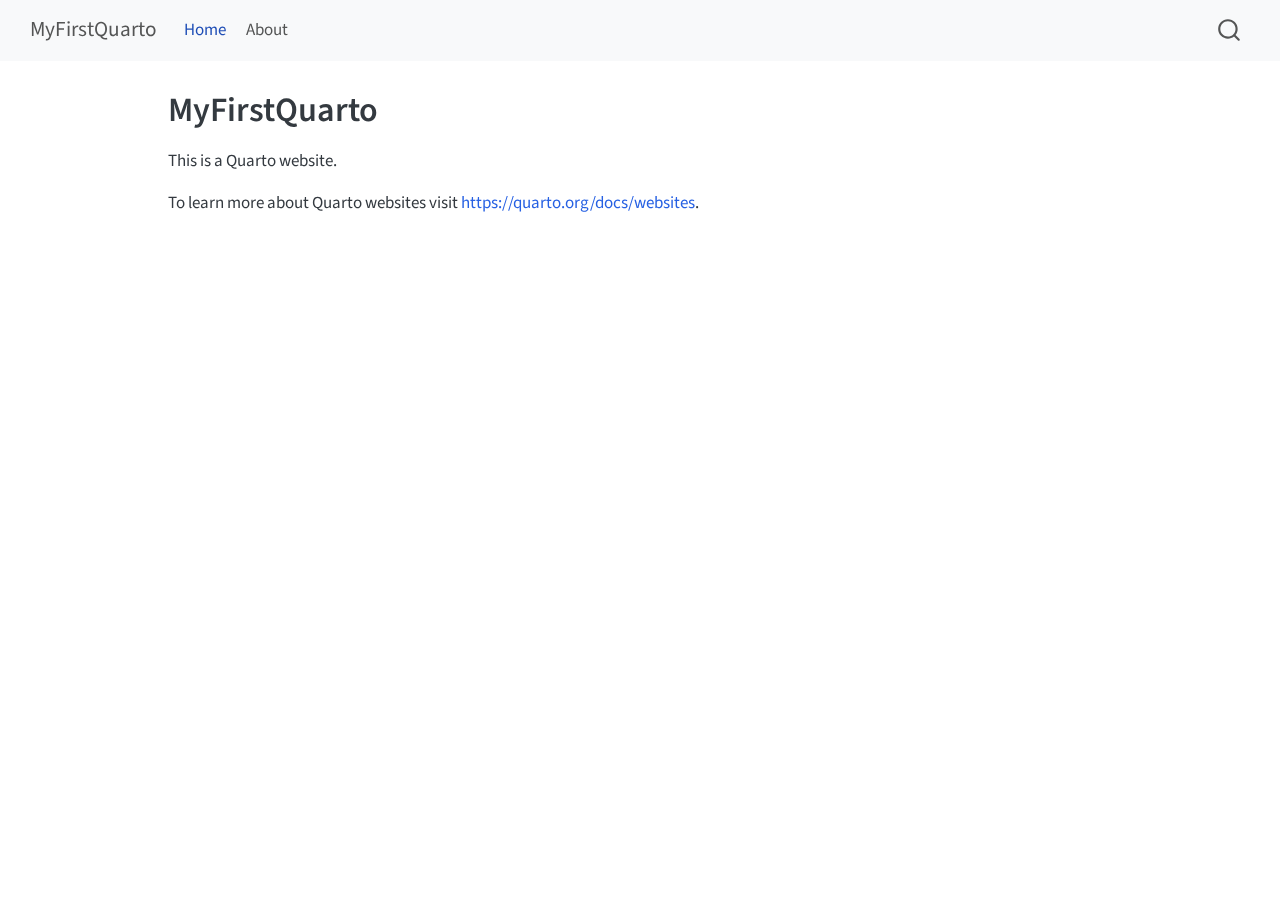
<file: index.html>
<!DOCTYPE html>
<html xmlns="http://www.w3.org/1999/xhtml" lang="en" xml:lang="en"><head>

<meta charset="utf-8">
<meta name="generator" content="quarto-1.6.37">

<meta name="viewport" content="width=device-width, initial-scale=1.0, user-scalable=yes">


<title>MyFirstQuarto</title>
<style>
code{white-space: pre-wrap;}
span.smallcaps{font-variant: small-caps;}
div.columns{display: flex; gap: min(4vw, 1.5em);}
div.column{flex: auto; overflow-x: auto;}
div.hanging-indent{margin-left: 1.5em; text-indent: -1.5em;}
ul.task-list{list-style: none;}
ul.task-list li input[type="checkbox"] {
  width: 0.8em;
  margin: 0 0.8em 0.2em -1em; /* quarto-specific, see https://github.com/quarto-dev/quarto-cli/issues/4556 */ 
  vertical-align: middle;
}
</style>


<script src="site_libs/quarto-nav/quarto-nav.js"></script>
<script src="site_libs/quarto-nav/headroom.min.js"></script>
<script src="site_libs/clipboard/clipboard.min.js"></script>
<script src="site_libs/quarto-search/autocomplete.umd.js"></script>
<script src="site_libs/quarto-search/fuse.min.js"></script>
<script src="site_libs/quarto-search/quarto-search.js"></script>
<meta name="quarto:offset" content="./">
<script src="site_libs/quarto-html/quarto.js"></script>
<script src="site_libs/quarto-html/popper.min.js"></script>
<script src="site_libs/quarto-html/tippy.umd.min.js"></script>
<script src="site_libs/quarto-html/anchor.min.js"></script>
<link href="site_libs/quarto-html/tippy.css" rel="stylesheet">
<link href="site_libs/quarto-html/quarto-syntax-highlighting-29e2c20b02301cfff04dc8050bf30c7e.css" rel="stylesheet" id="quarto-text-highlighting-styles">
<script src="site_libs/bootstrap/bootstrap.min.js"></script>
<link href="site_libs/bootstrap/bootstrap-icons.css" rel="stylesheet">
<link href="site_libs/bootstrap/bootstrap-c6471e6c2883eb35bec0ba4fd2eb04b4.min.css" rel="stylesheet" append-hash="true" id="quarto-bootstrap" data-mode="light">
<script id="quarto-search-options" type="application/json">{
  "location": "navbar",
  "copy-button": false,
  "collapse-after": 3,
  "panel-placement": "end",
  "type": "overlay",
  "limit": 50,
  "keyboard-shortcut": [
    "f",
    "/",
    "s"
  ],
  "show-item-context": false,
  "language": {
    "search-no-results-text": "No results",
    "search-matching-documents-text": "matching documents",
    "search-copy-link-title": "Copy link to search",
    "search-hide-matches-text": "Hide additional matches",
    "search-more-match-text": "more match in this document",
    "search-more-matches-text": "more matches in this document",
    "search-clear-button-title": "Clear",
    "search-text-placeholder": "",
    "search-detached-cancel-button-title": "Cancel",
    "search-submit-button-title": "Submit",
    "search-label": "Search"
  }
}</script>


<link rel="stylesheet" href="styles.css">
</head>

<body class="nav-fixed">

<div id="quarto-search-results"></div>
  <header id="quarto-header" class="headroom fixed-top">
    <nav class="navbar navbar-expand-lg " data-bs-theme="dark">
      <div class="navbar-container container-fluid">
      <div class="navbar-brand-container mx-auto">
    <a class="navbar-brand" href="./index.html">
    <span class="navbar-title">MyFirstQuarto</span>
    </a>
  </div>
            <div id="quarto-search" class="" title="Search"></div>
          <button class="navbar-toggler" type="button" data-bs-toggle="collapse" data-bs-target="#navbarCollapse" aria-controls="navbarCollapse" role="menu" aria-expanded="false" aria-label="Toggle navigation" onclick="if (window.quartoToggleHeadroom) { window.quartoToggleHeadroom(); }">
  <span class="navbar-toggler-icon"></span>
</button>
          <div class="collapse navbar-collapse" id="navbarCollapse">
            <ul class="navbar-nav navbar-nav-scroll me-auto">
  <li class="nav-item">
    <a class="nav-link active" href="./index.html" aria-current="page"> 
<span class="menu-text">Home</span></a>
  </li>  
  <li class="nav-item">
    <a class="nav-link" href="./about.html"> 
<span class="menu-text">About</span></a>
  </li>  
</ul>
          </div> <!-- /navcollapse -->
            <div class="quarto-navbar-tools">
</div>
      </div> <!-- /container-fluid -->
    </nav>
</header>
<!-- content -->
<div id="quarto-content" class="quarto-container page-columns page-rows-contents page-layout-article page-navbar">
<!-- sidebar -->
<!-- margin-sidebar -->
    <div id="quarto-margin-sidebar" class="sidebar margin-sidebar zindex-bottom">
        
    </div>
<!-- main -->
<main class="content" id="quarto-document-content">

<header id="title-block-header" class="quarto-title-block default">
<div class="quarto-title">
<h1 class="title">MyFirstQuarto</h1>
</div>



<div class="quarto-title-meta">

    
  
    
  </div>
  


</header>


<p>This is a Quarto website.</p>
<p>To learn more about Quarto websites visit <a href="https://quarto.org/docs/websites" class="uri">https://quarto.org/docs/websites</a>.</p>



</main> <!-- /main -->
<script id="quarto-html-after-body" type="application/javascript">
window.document.addEventListener("DOMContentLoaded", function (event) {
  const toggleBodyColorMode = (bsSheetEl) => {
    const mode = bsSheetEl.getAttribute("data-mode");
    const bodyEl = window.document.querySelector("body");
    if (mode === "dark") {
      bodyEl.classList.add("quarto-dark");
      bodyEl.classList.remove("quarto-light");
    } else {
      bodyEl.classList.add("quarto-light");
      bodyEl.classList.remove("quarto-dark");
    }
  }
  const toggleBodyColorPrimary = () => {
    const bsSheetEl = window.document.querySelector("link#quarto-bootstrap");
    if (bsSheetEl) {
      toggleBodyColorMode(bsSheetEl);
    }
  }
  toggleBodyColorPrimary();  
  const icon = "";
  const anchorJS = new window.AnchorJS();
  anchorJS.options = {
    placement: 'right',
    icon: icon
  };
  anchorJS.add('.anchored');
  const isCodeAnnotation = (el) => {
    for (const clz of el.classList) {
      if (clz.startsWith('code-annotation-')) {                     
        return true;
      }
    }
    return false;
  }
  const onCopySuccess = function(e) {
    // button target
    const button = e.trigger;
    // don't keep focus
    button.blur();
    // flash "checked"
    button.classList.add('code-copy-button-checked');
    var currentTitle = button.getAttribute("title");
    button.setAttribute("title", "Copied!");
    let tooltip;
    if (window.bootstrap) {
      button.setAttribute("data-bs-toggle", "tooltip");
      button.setAttribute("data-bs-placement", "left");
      button.setAttribute("data-bs-title", "Copied!");
      tooltip = new bootstrap.Tooltip(button, 
        { trigger: "manual", 
          customClass: "code-copy-button-tooltip",
          offset: [0, -8]});
      tooltip.show();    
    }
    setTimeout(function() {
      if (tooltip) {
        tooltip.hide();
        button.removeAttribute("data-bs-title");
        button.removeAttribute("data-bs-toggle");
        button.removeAttribute("data-bs-placement");
      }
      button.setAttribute("title", currentTitle);
      button.classList.remove('code-copy-button-checked');
    }, 1000);
    // clear code selection
    e.clearSelection();
  }
  const getTextToCopy = function(trigger) {
      const codeEl = trigger.previousElementSibling.cloneNode(true);
      for (const childEl of codeEl.children) {
        if (isCodeAnnotation(childEl)) {
          childEl.remove();
        }
      }
      return codeEl.innerText;
  }
  const clipboard = new window.ClipboardJS('.code-copy-button:not([data-in-quarto-modal])', {
    text: getTextToCopy
  });
  clipboard.on('success', onCopySuccess);
  if (window.document.getElementById('quarto-embedded-source-code-modal')) {
    const clipboardModal = new window.ClipboardJS('.code-copy-button[data-in-quarto-modal]', {
      text: getTextToCopy,
      container: window.document.getElementById('quarto-embedded-source-code-modal')
    });
    clipboardModal.on('success', onCopySuccess);
  }
    var localhostRegex = new RegExp(/^(?:http|https):\/\/localhost\:?[0-9]*\//);
    var mailtoRegex = new RegExp(/^mailto:/);
      var filterRegex = new RegExp('/' + window.location.host + '/');
    var isInternal = (href) => {
        return filterRegex.test(href) || localhostRegex.test(href) || mailtoRegex.test(href);
    }
    // Inspect non-navigation links and adorn them if external
 	var links = window.document.querySelectorAll('a[href]:not(.nav-link):not(.navbar-brand):not(.toc-action):not(.sidebar-link):not(.sidebar-item-toggle):not(.pagination-link):not(.no-external):not([aria-hidden]):not(.dropdown-item):not(.quarto-navigation-tool):not(.about-link)');
    for (var i=0; i<links.length; i++) {
      const link = links[i];
      if (!isInternal(link.href)) {
        // undo the damage that might have been done by quarto-nav.js in the case of
        // links that we want to consider external
        if (link.dataset.originalHref !== undefined) {
          link.href = link.dataset.originalHref;
        }
      }
    }
  function tippyHover(el, contentFn, onTriggerFn, onUntriggerFn) {
    const config = {
      allowHTML: true,
      maxWidth: 500,
      delay: 100,
      arrow: false,
      appendTo: function(el) {
          return el.parentElement;
      },
      interactive: true,
      interactiveBorder: 10,
      theme: 'quarto',
      placement: 'bottom-start',
    };
    if (contentFn) {
      config.content = contentFn;
    }
    if (onTriggerFn) {
      config.onTrigger = onTriggerFn;
    }
    if (onUntriggerFn) {
      config.onUntrigger = onUntriggerFn;
    }
    window.tippy(el, config); 
  }
  const noterefs = window.document.querySelectorAll('a[role="doc-noteref"]');
  for (var i=0; i<noterefs.length; i++) {
    const ref = noterefs[i];
    tippyHover(ref, function() {
      // use id or data attribute instead here
      let href = ref.getAttribute('data-footnote-href') || ref.getAttribute('href');
      try { href = new URL(href).hash; } catch {}
      const id = href.replace(/^#\/?/, "");
      const note = window.document.getElementById(id);
      if (note) {
        return note.innerHTML;
      } else {
        return "";
      }
    });
  }
  const xrefs = window.document.querySelectorAll('a.quarto-xref');
  const processXRef = (id, note) => {
    // Strip column container classes
    const stripColumnClz = (el) => {
      el.classList.remove("page-full", "page-columns");
      if (el.children) {
        for (const child of el.children) {
          stripColumnClz(child);
        }
      }
    }
    stripColumnClz(note)
    if (id === null || id.startsWith('sec-')) {
      // Special case sections, only their first couple elements
      const container = document.createElement("div");
      if (note.children && note.children.length > 2) {
        container.appendChild(note.children[0].cloneNode(true));
        for (let i = 1; i < note.children.length; i++) {
          const child = note.children[i];
          if (child.tagName === "P" && child.innerText === "") {
            continue;
          } else {
            container.appendChild(child.cloneNode(true));
            break;
          }
        }
        if (window.Quarto?.typesetMath) {
          window.Quarto.typesetMath(container);
        }
        return container.innerHTML
      } else {
        if (window.Quarto?.typesetMath) {
          window.Quarto.typesetMath(note);
        }
        return note.innerHTML;
      }
    } else {
      // Remove any anchor links if they are present
      const anchorLink = note.querySelector('a.anchorjs-link');
      if (anchorLink) {
        anchorLink.remove();
      }
      if (window.Quarto?.typesetMath) {
        window.Quarto.typesetMath(note);
      }
      if (note.classList.contains("callout")) {
        return note.outerHTML;
      } else {
        return note.innerHTML;
      }
    }
  }
  for (var i=0; i<xrefs.length; i++) {
    const xref = xrefs[i];
    tippyHover(xref, undefined, function(instance) {
      instance.disable();
      let url = xref.getAttribute('href');
      let hash = undefined; 
      if (url.startsWith('#')) {
        hash = url;
      } else {
        try { hash = new URL(url).hash; } catch {}
      }
      if (hash) {
        const id = hash.replace(/^#\/?/, "");
        const note = window.document.getElementById(id);
        if (note !== null) {
          try {
            const html = processXRef(id, note.cloneNode(true));
            instance.setContent(html);
          } finally {
            instance.enable();
            instance.show();
          }
        } else {
          // See if we can fetch this
          fetch(url.split('#')[0])
          .then(res => res.text())
          .then(html => {
            const parser = new DOMParser();
            const htmlDoc = parser.parseFromString(html, "text/html");
            const note = htmlDoc.getElementById(id);
            if (note !== null) {
              const html = processXRef(id, note);
              instance.setContent(html);
            } 
          }).finally(() => {
            instance.enable();
            instance.show();
          });
        }
      } else {
        // See if we can fetch a full url (with no hash to target)
        // This is a special case and we should probably do some content thinning / targeting
        fetch(url)
        .then(res => res.text())
        .then(html => {
          const parser = new DOMParser();
          const htmlDoc = parser.parseFromString(html, "text/html");
          const note = htmlDoc.querySelector('main.content');
          if (note !== null) {
            // This should only happen for chapter cross references
            // (since there is no id in the URL)
            // remove the first header
            if (note.children.length > 0 && note.children[0].tagName === "HEADER") {
              note.children[0].remove();
            }
            const html = processXRef(null, note);
            instance.setContent(html);
          } 
        }).finally(() => {
          instance.enable();
          instance.show();
        });
      }
    }, function(instance) {
    });
  }
      let selectedAnnoteEl;
      const selectorForAnnotation = ( cell, annotation) => {
        let cellAttr = 'data-code-cell="' + cell + '"';
        let lineAttr = 'data-code-annotation="' +  annotation + '"';
        const selector = 'span[' + cellAttr + '][' + lineAttr + ']';
        return selector;
      }
      const selectCodeLines = (annoteEl) => {
        const doc = window.document;
        const targetCell = annoteEl.getAttribute("data-target-cell");
        const targetAnnotation = annoteEl.getAttribute("data-target-annotation");
        const annoteSpan = window.document.querySelector(selectorForAnnotation(targetCell, targetAnnotation));
        const lines = annoteSpan.getAttribute("data-code-lines").split(",");
        const lineIds = lines.map((line) => {
          return targetCell + "-" + line;
        })
        let top = null;
        let height = null;
        let parent = null;
        if (lineIds.length > 0) {
            //compute the position of the single el (top and bottom and make a div)
            const el = window.document.getElementById(lineIds[0]);
            top = el.offsetTop;
            height = el.offsetHeight;
            parent = el.parentElement.parentElement;
          if (lineIds.length > 1) {
            const lastEl = window.document.getElementById(lineIds[lineIds.length - 1]);
            const bottom = lastEl.offsetTop + lastEl.offsetHeight;
            height = bottom - top;
          }
          if (top !== null && height !== null && parent !== null) {
            // cook up a div (if necessary) and position it 
            let div = window.document.getElementById("code-annotation-line-highlight");
            if (div === null) {
              div = window.document.createElement("div");
              div.setAttribute("id", "code-annotation-line-highlight");
              div.style.position = 'absolute';
              parent.appendChild(div);
            }
            div.style.top = top - 2 + "px";
            div.style.height = height + 4 + "px";
            div.style.left = 0;
            let gutterDiv = window.document.getElementById("code-annotation-line-highlight-gutter");
            if (gutterDiv === null) {
              gutterDiv = window.document.createElement("div");
              gutterDiv.setAttribute("id", "code-annotation-line-highlight-gutter");
              gutterDiv.style.position = 'absolute';
              const codeCell = window.document.getElementById(targetCell);
              const gutter = codeCell.querySelector('.code-annotation-gutter');
              gutter.appendChild(gutterDiv);
            }
            gutterDiv.style.top = top - 2 + "px";
            gutterDiv.style.height = height + 4 + "px";
          }
          selectedAnnoteEl = annoteEl;
        }
      };
      const unselectCodeLines = () => {
        const elementsIds = ["code-annotation-line-highlight", "code-annotation-line-highlight-gutter"];
        elementsIds.forEach((elId) => {
          const div = window.document.getElementById(elId);
          if (div) {
            div.remove();
          }
        });
        selectedAnnoteEl = undefined;
      };
        // Handle positioning of the toggle
    window.addEventListener(
      "resize",
      throttle(() => {
        elRect = undefined;
        if (selectedAnnoteEl) {
          selectCodeLines(selectedAnnoteEl);
        }
      }, 10)
    );
    function throttle(fn, ms) {
    let throttle = false;
    let timer;
      return (...args) => {
        if(!throttle) { // first call gets through
            fn.apply(this, args);
            throttle = true;
        } else { // all the others get throttled
            if(timer) clearTimeout(timer); // cancel #2
            timer = setTimeout(() => {
              fn.apply(this, args);
              timer = throttle = false;
            }, ms);
        }
      };
    }
      // Attach click handler to the DT
      const annoteDls = window.document.querySelectorAll('dt[data-target-cell]');
      for (const annoteDlNode of annoteDls) {
        annoteDlNode.addEventListener('click', (event) => {
          const clickedEl = event.target;
          if (clickedEl !== selectedAnnoteEl) {
            unselectCodeLines();
            const activeEl = window.document.querySelector('dt[data-target-cell].code-annotation-active');
            if (activeEl) {
              activeEl.classList.remove('code-annotation-active');
            }
            selectCodeLines(clickedEl);
            clickedEl.classList.add('code-annotation-active');
          } else {
            // Unselect the line
            unselectCodeLines();
            clickedEl.classList.remove('code-annotation-active');
          }
        });
      }
  const findCites = (el) => {
    const parentEl = el.parentElement;
    if (parentEl) {
      const cites = parentEl.dataset.cites;
      if (cites) {
        return {
          el,
          cites: cites.split(' ')
        };
      } else {
        return findCites(el.parentElement)
      }
    } else {
      return undefined;
    }
  };
  var bibliorefs = window.document.querySelectorAll('a[role="doc-biblioref"]');
  for (var i=0; i<bibliorefs.length; i++) {
    const ref = bibliorefs[i];
    const citeInfo = findCites(ref);
    if (citeInfo) {
      tippyHover(citeInfo.el, function() {
        var popup = window.document.createElement('div');
        citeInfo.cites.forEach(function(cite) {
          var citeDiv = window.document.createElement('div');
          citeDiv.classList.add('hanging-indent');
          citeDiv.classList.add('csl-entry');
          var biblioDiv = window.document.getElementById('ref-' + cite);
          if (biblioDiv) {
            citeDiv.innerHTML = biblioDiv.innerHTML;
          }
          popup.appendChild(citeDiv);
        });
        return popup.innerHTML;
      });
    }
  }
});
</script>
</div> <!-- /content -->




</body></html>
</file>
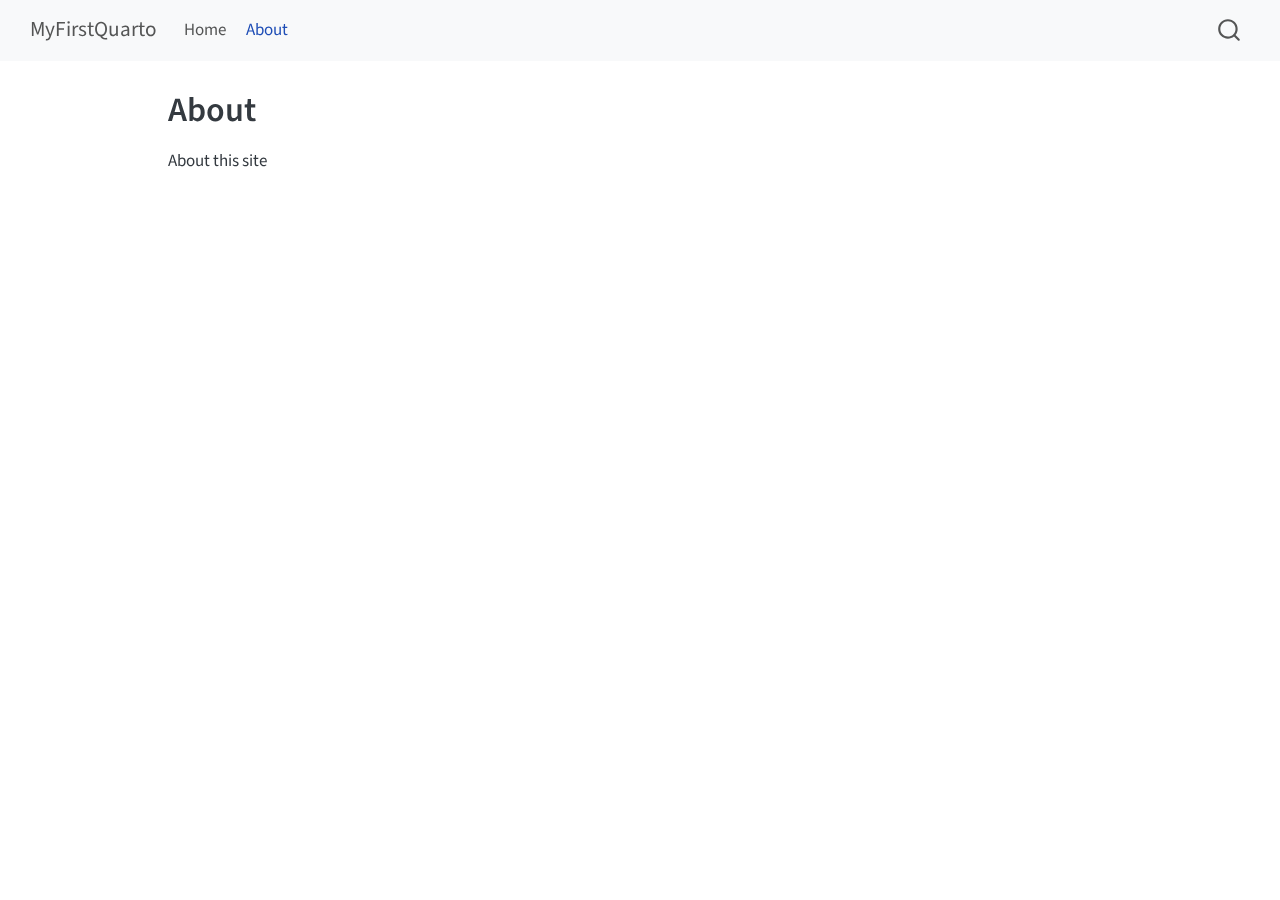
<file: about.html>
<!DOCTYPE html>
<html xmlns="http://www.w3.org/1999/xhtml" lang="en" xml:lang="en"><head>

<meta charset="utf-8">
<meta name="generator" content="quarto-1.6.37">

<meta name="viewport" content="width=device-width, initial-scale=1.0, user-scalable=yes">


<title>About – MyFirstQuarto</title>
<style>
code{white-space: pre-wrap;}
span.smallcaps{font-variant: small-caps;}
div.columns{display: flex; gap: min(4vw, 1.5em);}
div.column{flex: auto; overflow-x: auto;}
div.hanging-indent{margin-left: 1.5em; text-indent: -1.5em;}
ul.task-list{list-style: none;}
ul.task-list li input[type="checkbox"] {
  width: 0.8em;
  margin: 0 0.8em 0.2em -1em; /* quarto-specific, see https://github.com/quarto-dev/quarto-cli/issues/4556 */ 
  vertical-align: middle;
}
</style>


<script src="site_libs/quarto-nav/quarto-nav.js"></script>
<script src="site_libs/quarto-nav/headroom.min.js"></script>
<script src="site_libs/clipboard/clipboard.min.js"></script>
<script src="site_libs/quarto-search/autocomplete.umd.js"></script>
<script src="site_libs/quarto-search/fuse.min.js"></script>
<script src="site_libs/quarto-search/quarto-search.js"></script>
<meta name="quarto:offset" content="./">
<script src="site_libs/quarto-html/quarto.js"></script>
<script src="site_libs/quarto-html/popper.min.js"></script>
<script src="site_libs/quarto-html/tippy.umd.min.js"></script>
<script src="site_libs/quarto-html/anchor.min.js"></script>
<link href="site_libs/quarto-html/tippy.css" rel="stylesheet">
<link href="site_libs/quarto-html/quarto-syntax-highlighting-29e2c20b02301cfff04dc8050bf30c7e.css" rel="stylesheet" id="quarto-text-highlighting-styles">
<script src="site_libs/bootstrap/bootstrap.min.js"></script>
<link href="site_libs/bootstrap/bootstrap-icons.css" rel="stylesheet">
<link href="site_libs/bootstrap/bootstrap-c6471e6c2883eb35bec0ba4fd2eb04b4.min.css" rel="stylesheet" append-hash="true" id="quarto-bootstrap" data-mode="light">
<script id="quarto-search-options" type="application/json">{
  "location": "navbar",
  "copy-button": false,
  "collapse-after": 3,
  "panel-placement": "end",
  "type": "overlay",
  "limit": 50,
  "keyboard-shortcut": [
    "f",
    "/",
    "s"
  ],
  "show-item-context": false,
  "language": {
    "search-no-results-text": "No results",
    "search-matching-documents-text": "matching documents",
    "search-copy-link-title": "Copy link to search",
    "search-hide-matches-text": "Hide additional matches",
    "search-more-match-text": "more match in this document",
    "search-more-matches-text": "more matches in this document",
    "search-clear-button-title": "Clear",
    "search-text-placeholder": "",
    "search-detached-cancel-button-title": "Cancel",
    "search-submit-button-title": "Submit",
    "search-label": "Search"
  }
}</script>


<link rel="stylesheet" href="styles.css">
</head>

<body class="nav-fixed">

<div id="quarto-search-results"></div>
  <header id="quarto-header" class="headroom fixed-top">
    <nav class="navbar navbar-expand-lg " data-bs-theme="dark">
      <div class="navbar-container container-fluid">
      <div class="navbar-brand-container mx-auto">
    <a class="navbar-brand" href="./index.html">
    <span class="navbar-title">MyFirstQuarto</span>
    </a>
  </div>
            <div id="quarto-search" class="" title="Search"></div>
          <button class="navbar-toggler" type="button" data-bs-toggle="collapse" data-bs-target="#navbarCollapse" aria-controls="navbarCollapse" role="menu" aria-expanded="false" aria-label="Toggle navigation" onclick="if (window.quartoToggleHeadroom) { window.quartoToggleHeadroom(); }">
  <span class="navbar-toggler-icon"></span>
</button>
          <div class="collapse navbar-collapse" id="navbarCollapse">
            <ul class="navbar-nav navbar-nav-scroll me-auto">
  <li class="nav-item">
    <a class="nav-link" href="./index.html"> 
<span class="menu-text">Home</span></a>
  </li>  
  <li class="nav-item">
    <a class="nav-link active" href="./about.html" aria-current="page"> 
<span class="menu-text">About</span></a>
  </li>  
</ul>
          </div> <!-- /navcollapse -->
            <div class="quarto-navbar-tools">
</div>
      </div> <!-- /container-fluid -->
    </nav>
</header>
<!-- content -->
<div id="quarto-content" class="quarto-container page-columns page-rows-contents page-layout-article page-navbar">
<!-- sidebar -->
<!-- margin-sidebar -->
    <div id="quarto-margin-sidebar" class="sidebar margin-sidebar zindex-bottom">
        
    </div>
<!-- main -->
<main class="content" id="quarto-document-content">

<header id="title-block-header" class="quarto-title-block default">
<div class="quarto-title">
<h1 class="title">About</h1>
</div>



<div class="quarto-title-meta">

    
  
    
  </div>
  


</header>


<p>About this site</p>



</main> <!-- /main -->
<script id="quarto-html-after-body" type="application/javascript">
window.document.addEventListener("DOMContentLoaded", function (event) {
  const toggleBodyColorMode = (bsSheetEl) => {
    const mode = bsSheetEl.getAttribute("data-mode");
    const bodyEl = window.document.querySelector("body");
    if (mode === "dark") {
      bodyEl.classList.add("quarto-dark");
      bodyEl.classList.remove("quarto-light");
    } else {
      bodyEl.classList.add("quarto-light");
      bodyEl.classList.remove("quarto-dark");
    }
  }
  const toggleBodyColorPrimary = () => {
    const bsSheetEl = window.document.querySelector("link#quarto-bootstrap");
    if (bsSheetEl) {
      toggleBodyColorMode(bsSheetEl);
    }
  }
  toggleBodyColorPrimary();  
  const icon = "";
  const anchorJS = new window.AnchorJS();
  anchorJS.options = {
    placement: 'right',
    icon: icon
  };
  anchorJS.add('.anchored');
  const isCodeAnnotation = (el) => {
    for (const clz of el.classList) {
      if (clz.startsWith('code-annotation-')) {                     
        return true;
      }
    }
    return false;
  }
  const onCopySuccess = function(e) {
    // button target
    const button = e.trigger;
    // don't keep focus
    button.blur();
    // flash "checked"
    button.classList.add('code-copy-button-checked');
    var currentTitle = button.getAttribute("title");
    button.setAttribute("title", "Copied!");
    let tooltip;
    if (window.bootstrap) {
      button.setAttribute("data-bs-toggle", "tooltip");
      button.setAttribute("data-bs-placement", "left");
      button.setAttribute("data-bs-title", "Copied!");
      tooltip = new bootstrap.Tooltip(button, 
        { trigger: "manual", 
          customClass: "code-copy-button-tooltip",
          offset: [0, -8]});
      tooltip.show();    
    }
    setTimeout(function() {
      if (tooltip) {
        tooltip.hide();
        button.removeAttribute("data-bs-title");
        button.removeAttribute("data-bs-toggle");
        button.removeAttribute("data-bs-placement");
      }
      button.setAttribute("title", currentTitle);
      button.classList.remove('code-copy-button-checked');
    }, 1000);
    // clear code selection
    e.clearSelection();
  }
  const getTextToCopy = function(trigger) {
      const codeEl = trigger.previousElementSibling.cloneNode(true);
      for (const childEl of codeEl.children) {
        if (isCodeAnnotation(childEl)) {
          childEl.remove();
        }
      }
      return codeEl.innerText;
  }
  const clipboard = new window.ClipboardJS('.code-copy-button:not([data-in-quarto-modal])', {
    text: getTextToCopy
  });
  clipboard.on('success', onCopySuccess);
  if (window.document.getElementById('quarto-embedded-source-code-modal')) {
    const clipboardModal = new window.ClipboardJS('.code-copy-button[data-in-quarto-modal]', {
      text: getTextToCopy,
      container: window.document.getElementById('quarto-embedded-source-code-modal')
    });
    clipboardModal.on('success', onCopySuccess);
  }
    var localhostRegex = new RegExp(/^(?:http|https):\/\/localhost\:?[0-9]*\//);
    var mailtoRegex = new RegExp(/^mailto:/);
      var filterRegex = new RegExp('/' + window.location.host + '/');
    var isInternal = (href) => {
        return filterRegex.test(href) || localhostRegex.test(href) || mailtoRegex.test(href);
    }
    // Inspect non-navigation links and adorn them if external
 	var links = window.document.querySelectorAll('a[href]:not(.nav-link):not(.navbar-brand):not(.toc-action):not(.sidebar-link):not(.sidebar-item-toggle):not(.pagination-link):not(.no-external):not([aria-hidden]):not(.dropdown-item):not(.quarto-navigation-tool):not(.about-link)');
    for (var i=0; i<links.length; i++) {
      const link = links[i];
      if (!isInternal(link.href)) {
        // undo the damage that might have been done by quarto-nav.js in the case of
        // links that we want to consider external
        if (link.dataset.originalHref !== undefined) {
          link.href = link.dataset.originalHref;
        }
      }
    }
  function tippyHover(el, contentFn, onTriggerFn, onUntriggerFn) {
    const config = {
      allowHTML: true,
      maxWidth: 500,
      delay: 100,
      arrow: false,
      appendTo: function(el) {
          return el.parentElement;
      },
      interactive: true,
      interactiveBorder: 10,
      theme: 'quarto',
      placement: 'bottom-start',
    };
    if (contentFn) {
      config.content = contentFn;
    }
    if (onTriggerFn) {
      config.onTrigger = onTriggerFn;
    }
    if (onUntriggerFn) {
      config.onUntrigger = onUntriggerFn;
    }
    window.tippy(el, config); 
  }
  const noterefs = window.document.querySelectorAll('a[role="doc-noteref"]');
  for (var i=0; i<noterefs.length; i++) {
    const ref = noterefs[i];
    tippyHover(ref, function() {
      // use id or data attribute instead here
      let href = ref.getAttribute('data-footnote-href') || ref.getAttribute('href');
      try { href = new URL(href).hash; } catch {}
      const id = href.replace(/^#\/?/, "");
      const note = window.document.getElementById(id);
      if (note) {
        return note.innerHTML;
      } else {
        return "";
      }
    });
  }
  const xrefs = window.document.querySelectorAll('a.quarto-xref');
  const processXRef = (id, note) => {
    // Strip column container classes
    const stripColumnClz = (el) => {
      el.classList.remove("page-full", "page-columns");
      if (el.children) {
        for (const child of el.children) {
          stripColumnClz(child);
        }
      }
    }
    stripColumnClz(note)
    if (id === null || id.startsWith('sec-')) {
      // Special case sections, only their first couple elements
      const container = document.createElement("div");
      if (note.children && note.children.length > 2) {
        container.appendChild(note.children[0].cloneNode(true));
        for (let i = 1; i < note.children.length; i++) {
          const child = note.children[i];
          if (child.tagName === "P" && child.innerText === "") {
            continue;
          } else {
            container.appendChild(child.cloneNode(true));
            break;
          }
        }
        if (window.Quarto?.typesetMath) {
          window.Quarto.typesetMath(container);
        }
        return container.innerHTML
      } else {
        if (window.Quarto?.typesetMath) {
          window.Quarto.typesetMath(note);
        }
        return note.innerHTML;
      }
    } else {
      // Remove any anchor links if they are present
      const anchorLink = note.querySelector('a.anchorjs-link');
      if (anchorLink) {
        anchorLink.remove();
      }
      if (window.Quarto?.typesetMath) {
        window.Quarto.typesetMath(note);
      }
      if (note.classList.contains("callout")) {
        return note.outerHTML;
      } else {
        return note.innerHTML;
      }
    }
  }
  for (var i=0; i<xrefs.length; i++) {
    const xref = xrefs[i];
    tippyHover(xref, undefined, function(instance) {
      instance.disable();
      let url = xref.getAttribute('href');
      let hash = undefined; 
      if (url.startsWith('#')) {
        hash = url;
      } else {
        try { hash = new URL(url).hash; } catch {}
      }
      if (hash) {
        const id = hash.replace(/^#\/?/, "");
        const note = window.document.getElementById(id);
        if (note !== null) {
          try {
            const html = processXRef(id, note.cloneNode(true));
            instance.setContent(html);
          } finally {
            instance.enable();
            instance.show();
          }
        } else {
          // See if we can fetch this
          fetch(url.split('#')[0])
          .then(res => res.text())
          .then(html => {
            const parser = new DOMParser();
            const htmlDoc = parser.parseFromString(html, "text/html");
            const note = htmlDoc.getElementById(id);
            if (note !== null) {
              const html = processXRef(id, note);
              instance.setContent(html);
            } 
          }).finally(() => {
            instance.enable();
            instance.show();
          });
        }
      } else {
        // See if we can fetch a full url (with no hash to target)
        // This is a special case and we should probably do some content thinning / targeting
        fetch(url)
        .then(res => res.text())
        .then(html => {
          const parser = new DOMParser();
          const htmlDoc = parser.parseFromString(html, "text/html");
          const note = htmlDoc.querySelector('main.content');
          if (note !== null) {
            // This should only happen for chapter cross references
            // (since there is no id in the URL)
            // remove the first header
            if (note.children.length > 0 && note.children[0].tagName === "HEADER") {
              note.children[0].remove();
            }
            const html = processXRef(null, note);
            instance.setContent(html);
          } 
        }).finally(() => {
          instance.enable();
          instance.show();
        });
      }
    }, function(instance) {
    });
  }
      let selectedAnnoteEl;
      const selectorForAnnotation = ( cell, annotation) => {
        let cellAttr = 'data-code-cell="' + cell + '"';
        let lineAttr = 'data-code-annotation="' +  annotation + '"';
        const selector = 'span[' + cellAttr + '][' + lineAttr + ']';
        return selector;
      }
      const selectCodeLines = (annoteEl) => {
        const doc = window.document;
        const targetCell = annoteEl.getAttribute("data-target-cell");
        const targetAnnotation = annoteEl.getAttribute("data-target-annotation");
        const annoteSpan = window.document.querySelector(selectorForAnnotation(targetCell, targetAnnotation));
        const lines = annoteSpan.getAttribute("data-code-lines").split(",");
        const lineIds = lines.map((line) => {
          return targetCell + "-" + line;
        })
        let top = null;
        let height = null;
        let parent = null;
        if (lineIds.length > 0) {
            //compute the position of the single el (top and bottom and make a div)
            const el = window.document.getElementById(lineIds[0]);
            top = el.offsetTop;
            height = el.offsetHeight;
            parent = el.parentElement.parentElement;
          if (lineIds.length > 1) {
            const lastEl = window.document.getElementById(lineIds[lineIds.length - 1]);
            const bottom = lastEl.offsetTop + lastEl.offsetHeight;
            height = bottom - top;
          }
          if (top !== null && height !== null && parent !== null) {
            // cook up a div (if necessary) and position it 
            let div = window.document.getElementById("code-annotation-line-highlight");
            if (div === null) {
              div = window.document.createElement("div");
              div.setAttribute("id", "code-annotation-line-highlight");
              div.style.position = 'absolute';
              parent.appendChild(div);
            }
            div.style.top = top - 2 + "px";
            div.style.height = height + 4 + "px";
            div.style.left = 0;
            let gutterDiv = window.document.getElementById("code-annotation-line-highlight-gutter");
            if (gutterDiv === null) {
              gutterDiv = window.document.createElement("div");
              gutterDiv.setAttribute("id", "code-annotation-line-highlight-gutter");
              gutterDiv.style.position = 'absolute';
              const codeCell = window.document.getElementById(targetCell);
              const gutter = codeCell.querySelector('.code-annotation-gutter');
              gutter.appendChild(gutterDiv);
            }
            gutterDiv.style.top = top - 2 + "px";
            gutterDiv.style.height = height + 4 + "px";
          }
          selectedAnnoteEl = annoteEl;
        }
      };
      const unselectCodeLines = () => {
        const elementsIds = ["code-annotation-line-highlight", "code-annotation-line-highlight-gutter"];
        elementsIds.forEach((elId) => {
          const div = window.document.getElementById(elId);
          if (div) {
            div.remove();
          }
        });
        selectedAnnoteEl = undefined;
      };
        // Handle positioning of the toggle
    window.addEventListener(
      "resize",
      throttle(() => {
        elRect = undefined;
        if (selectedAnnoteEl) {
          selectCodeLines(selectedAnnoteEl);
        }
      }, 10)
    );
    function throttle(fn, ms) {
    let throttle = false;
    let timer;
      return (...args) => {
        if(!throttle) { // first call gets through
            fn.apply(this, args);
            throttle = true;
        } else { // all the others get throttled
            if(timer) clearTimeout(timer); // cancel #2
            timer = setTimeout(() => {
              fn.apply(this, args);
              timer = throttle = false;
            }, ms);
        }
      };
    }
      // Attach click handler to the DT
      const annoteDls = window.document.querySelectorAll('dt[data-target-cell]');
      for (const annoteDlNode of annoteDls) {
        annoteDlNode.addEventListener('click', (event) => {
          const clickedEl = event.target;
          if (clickedEl !== selectedAnnoteEl) {
            unselectCodeLines();
            const activeEl = window.document.querySelector('dt[data-target-cell].code-annotation-active');
            if (activeEl) {
              activeEl.classList.remove('code-annotation-active');
            }
            selectCodeLines(clickedEl);
            clickedEl.classList.add('code-annotation-active');
          } else {
            // Unselect the line
            unselectCodeLines();
            clickedEl.classList.remove('code-annotation-active');
          }
        });
      }
  const findCites = (el) => {
    const parentEl = el.parentElement;
    if (parentEl) {
      const cites = parentEl.dataset.cites;
      if (cites) {
        return {
          el,
          cites: cites.split(' ')
        };
      } else {
        return findCites(el.parentElement)
      }
    } else {
      return undefined;
    }
  };
  var bibliorefs = window.document.querySelectorAll('a[role="doc-biblioref"]');
  for (var i=0; i<bibliorefs.length; i++) {
    const ref = bibliorefs[i];
    const citeInfo = findCites(ref);
    if (citeInfo) {
      tippyHover(citeInfo.el, function() {
        var popup = window.document.createElement('div');
        citeInfo.cites.forEach(function(cite) {
          var citeDiv = window.document.createElement('div');
          citeDiv.classList.add('hanging-indent');
          citeDiv.classList.add('csl-entry');
          var biblioDiv = window.document.getElementById('ref-' + cite);
          if (biblioDiv) {
            citeDiv.innerHTML = biblioDiv.innerHTML;
          }
          popup.appendChild(citeDiv);
        });
        return popup.innerHTML;
      });
    }
  }
});
</script>
</div> <!-- /content -->




</body></html>
</file>
<file: site_libs/quarto-html/tippy.css>
.tippy-box[data-animation=fade][data-state=hidden]{opacity:0}[data-tippy-root]{max-width:calc(100vw - 10px)}.tippy-box{position:relative;background-color:#333;color:#fff;border-radius:4px;font-size:14px;line-height:1.4;white-space:normal;outline:0;transition-property:transform,visibility,opacity}.tippy-box[data-placement^=top]>.tippy-arrow{bottom:0}.tippy-box[data-placement^=top]>.tippy-arrow:before{bottom:-7px;left:0;border-width:8px 8px 0;border-top-color:initial;transform-origin:center top}.tippy-box[data-placement^=bottom]>.tippy-arrow{top:0}.tippy-box[data-placement^=bottom]>.tippy-arrow:before{top:-7px;left:0;border-width:0 8px 8px;border-bottom-color:initial;transform-origin:center bottom}.tippy-box[data-placement^=left]>.tippy-arrow{right:0}.tippy-box[data-placement^=left]>.tippy-arrow:before{border-width:8px 0 8px 8px;border-left-color:initial;right:-7px;transform-origin:center left}.tippy-box[data-placement^=right]>.tippy-arrow{left:0}.tippy-box[data-placement^=right]>.tippy-arrow:before{left:-7px;border-width:8px 8px 8px 0;border-right-color:initial;transform-origin:center right}.tippy-box[data-inertia][data-state=visible]{transition-timing-function:cubic-bezier(.54,1.5,.38,1.11)}.tippy-arrow{width:16px;height:16px;color:#333}.tippy-arrow:before{content:"";position:absolute;border-color:transparent;border-style:solid}.tippy-content{position:relative;padding:5px 9px;z-index:1}
</file>
<file: site_libs/quarto-html/quarto-syntax-highlighting-29e2c20b02301cfff04dc8050bf30c7e.css>
/* quarto syntax highlight colors */
:root {
  --quarto-hl-ot-color: #003B4F;
  --quarto-hl-at-color: #657422;
  --quarto-hl-ss-color: #20794D;
  --quarto-hl-an-color: #5E5E5E;
  --quarto-hl-fu-color: #4758AB;
  --quarto-hl-st-color: #20794D;
  --quarto-hl-cf-color: #003B4F;
  --quarto-hl-op-color: #5E5E5E;
  --quarto-hl-er-color: #AD0000;
  --quarto-hl-bn-color: #AD0000;
  --quarto-hl-al-color: #AD0000;
  --quarto-hl-va-color: #111111;
  --quarto-hl-bu-color: inherit;
  --quarto-hl-ex-color: inherit;
  --quarto-hl-pp-color: #AD0000;
  --quarto-hl-in-color: #5E5E5E;
  --quarto-hl-vs-color: #20794D;
  --quarto-hl-wa-color: #5E5E5E;
  --quarto-hl-do-color: #5E5E5E;
  --quarto-hl-im-color: #00769E;
  --quarto-hl-ch-color: #20794D;
  --quarto-hl-dt-color: #AD0000;
  --quarto-hl-fl-color: #AD0000;
  --quarto-hl-co-color: #5E5E5E;
  --quarto-hl-cv-color: #5E5E5E;
  --quarto-hl-cn-color: #8f5902;
  --quarto-hl-sc-color: #5E5E5E;
  --quarto-hl-dv-color: #AD0000;
  --quarto-hl-kw-color: #003B4F;
}

/* other quarto variables */
:root {
  --quarto-font-monospace: SFMono-Regular, Menlo, Monaco, Consolas, "Liberation Mono", "Courier New", monospace;
}

pre > code.sourceCode > span {
  color: #003B4F;
}

code span {
  color: #003B4F;
}

code.sourceCode > span {
  color: #003B4F;
}

div.sourceCode,
div.sourceCode pre.sourceCode {
  color: #003B4F;
}

code span.ot {
  color: #003B4F;
  font-style: inherit;
}

code span.at {
  color: #657422;
  font-style: inherit;
}

code span.ss {
  color: #20794D;
  font-style: inherit;
}

code span.an {
  color: #5E5E5E;
  font-style: inherit;
}

code span.fu {
  color: #4758AB;
  font-style: inherit;
}

code span.st {
  color: #20794D;
  font-style: inherit;
}

code span.cf {
  color: #003B4F;
  font-weight: bold;
  font-style: inherit;
}

code span.op {
  color: #5E5E5E;
  font-style: inherit;
}

code span.er {
  color: #AD0000;
  font-style: inherit;
}

code span.bn {
  color: #AD0000;
  font-style: inherit;
}

code span.al {
  color: #AD0000;
  font-style: inherit;
}

code span.va {
  color: #111111;
  font-style: inherit;
}

code span.bu {
  font-style: inherit;
}

code span.ex {
  font-style: inherit;
}

code span.pp {
  color: #AD0000;
  font-style: inherit;
}

code span.in {
  color: #5E5E5E;
  font-style: inherit;
}

code span.vs {
  color: #20794D;
  font-style: inherit;
}

code span.wa {
  color: #5E5E5E;
  font-style: italic;
}

code span.do {
  color: #5E5E5E;
  font-style: italic;
}

code span.im {
  color: #00769E;
  font-style: inherit;
}

code span.ch {
  color: #20794D;
  font-style: inherit;
}

code span.dt {
  color: #AD0000;
  font-style: inherit;
}

code span.fl {
  color: #AD0000;
  font-style: inherit;
}

code span.co {
  color: #5E5E5E;
  font-style: inherit;
}

code span.cv {
  color: #5E5E5E;
  font-style: italic;
}

code span.cn {
  color: #8f5902;
  font-style: inherit;
}

code span.sc {
  color: #5E5E5E;
  font-style: inherit;
}

code span.dv {
  color: #AD0000;
  font-style: inherit;
}

code span.kw {
  color: #003B4F;
  font-weight: bold;
  font-style: inherit;
}

.prevent-inlining {
  content: "</";
}

/*# sourceMappingURL=5353fc8bf2a85bac2e7a98e8d13296a2.css.map */
</file>
<file: styles.css>
/* css styles */
</file>
